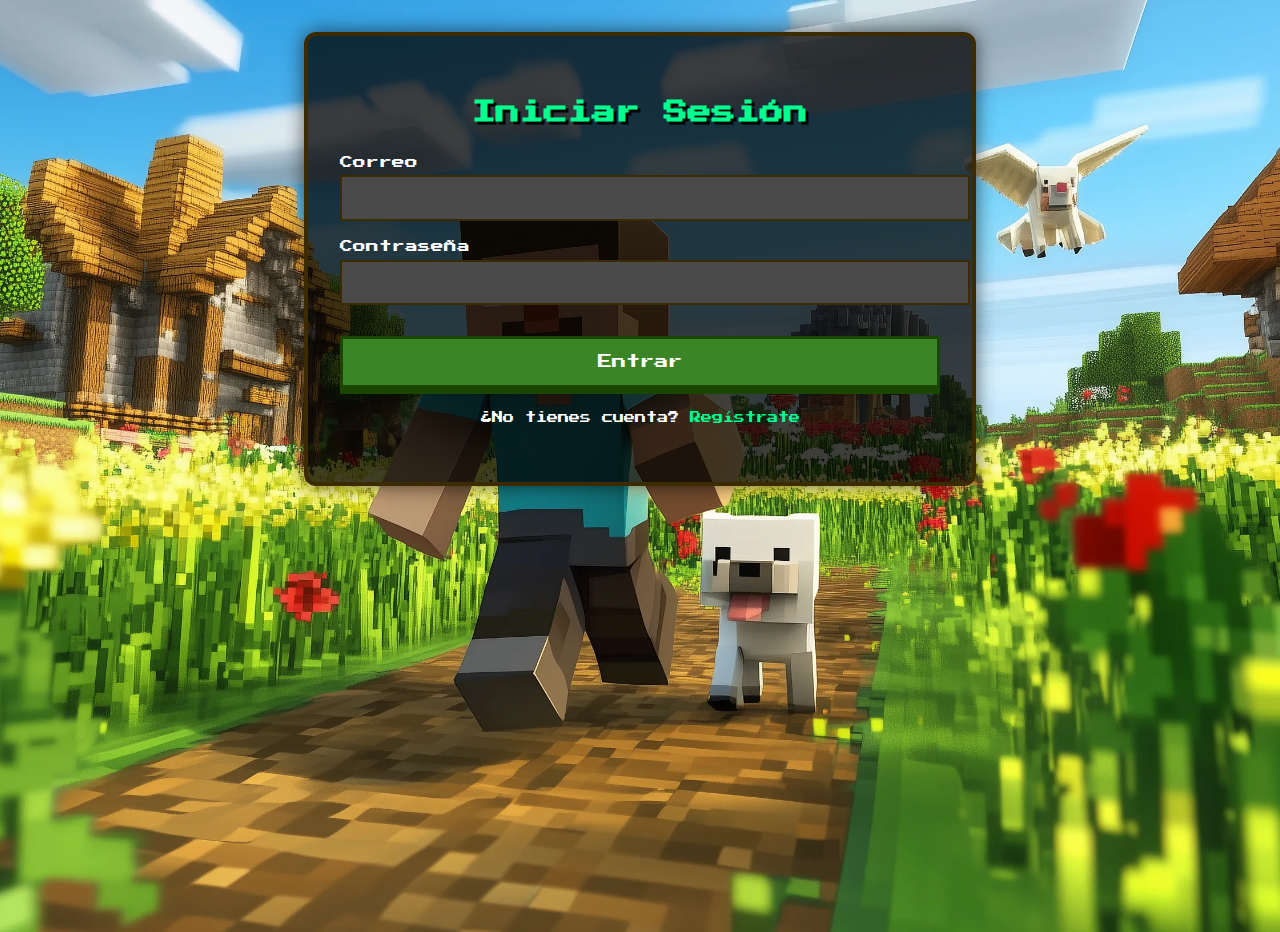
<file: index.html>
<!DOCTYPE html>
<html lang="es">
<head>
  <meta charset="UTF-8" />
  <meta name="viewport" content="width=device-width, initial-scale=1.0" />
  <title>Login - Backoffice</title>
  <link rel="stylesheet" href="style.css" />
  <script src="auth.js" defer></script>
</head>

<body class="login">
  <div class="menu-container">
    <h1 class="title">Iniciar Sesión</h1>

    <form class="menu-form" onsubmit="return login(event)">
      <label for="email">Correo</label>
      <input type="email" id="email" required />

      <label for="password">Contraseña</label>
      <input type="password" id="password" required />

      <button class="mc-button" type="submit">Entrar</button>
    </form>

    <p class="menu-link">
      ¿No tienes cuenta? 
      <a href="register.html">Regístrate</a>
    </p>
  </div>
</body>
</html>
</file>
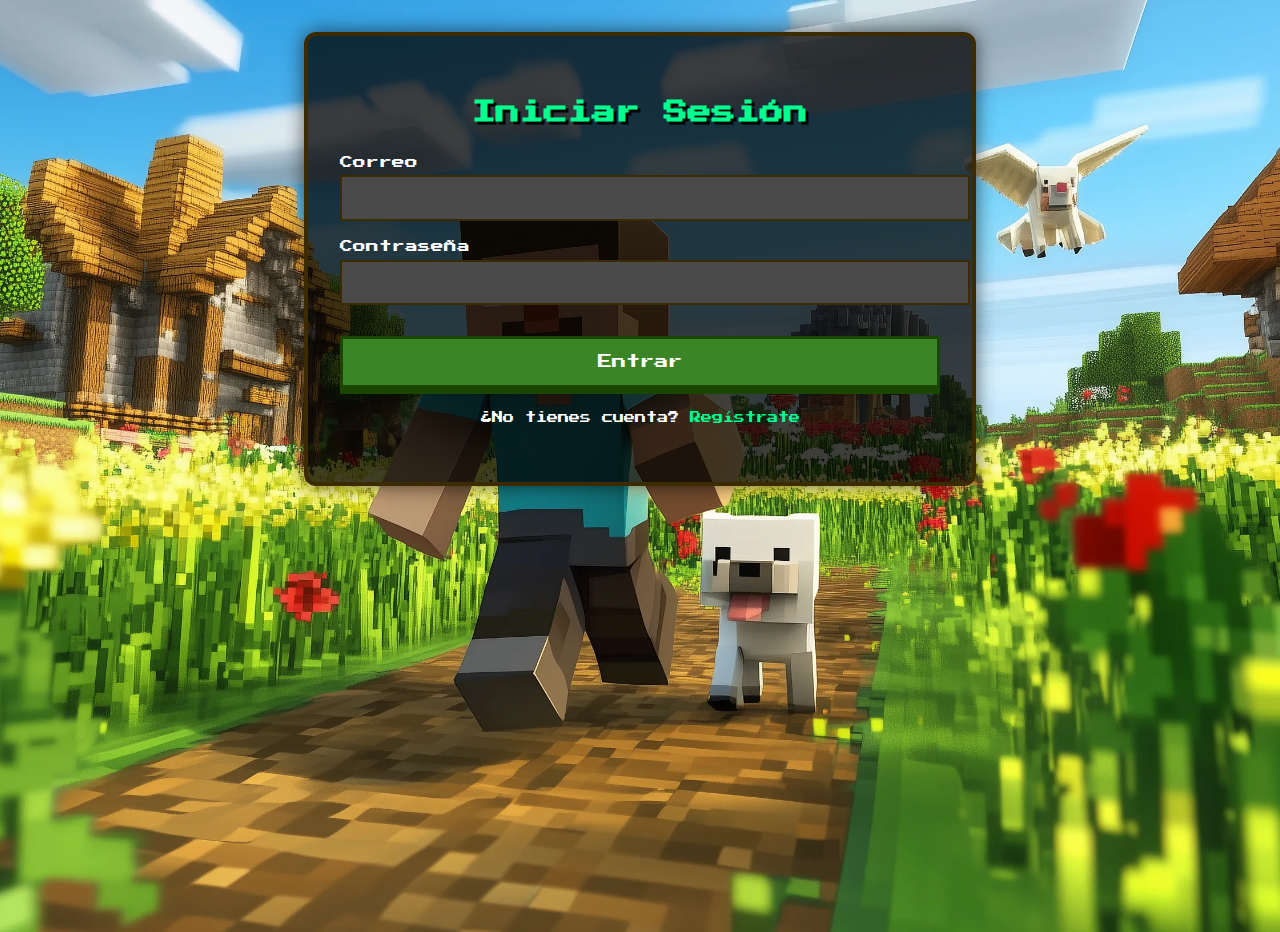
<file: home.html>
<!DOCTYPE html>
<html lang="es">
<head>
  <meta charset="UTF-8">
  <meta name="viewport" content="width=device-width, initial-scale=1.0">
  <title>Mi Portafolio</title>
  <link rel="stylesheet" href="home.css">
</head>
<body class="home">
  <button class="logout-button" onclick="logout()">Cerrar sesión</button>

  <div class="menu-container">
    <header class="home-header">
      <h1 class="title">Panel de Proyectos</h1>
    </header>

    <div class="home-content">
      <div class="add-project-panel">
        <h2>Agregar Proyecto</h2>

        <form id="add-project-form" onsubmit="addProject(); return false;">
          <div class="form-group">
            <label for="project-title">Título</label>
            <input type="text" id="project-title" required>
          </div>

          <div class="form-group">
            <label for="project-description">Descripción</label>
            <input type="text" id="project-description" required>
          </div>

          <div class="form-group">
            <label for="project-tech">Tecnologías (separadas por coma)</label>
            <input type="text" id="project-tech" required>
          </div>

          <div class="form-group">
            <label for="project-repo">Repositorio</label>
            <input type="url" id="project-repo">
          </div>

          <div class="form-group">
            <label for="project-image-url">URL de Imagen</label>
            <input type="url" id="project-image-url">
          </div>

          <button type="submit" class="mc-button">Agregar Proyecto</button>
        </form>

        <form id="edit-project-form" style="display:none;" onsubmit="updateProject(); return false;">
          <div class="form-group">
            <label for="edit-project-title">Título</label>
            <input type="text" id="edit-project-title" required>
          </div>

          <div class="form-group">
            <label for="edit-project-description">Descripción</label>
            <input type="text" id="edit-project-description" required>
          </div>

          <div class="form-group">
            <label for="edit-project-tech">Tecnologías (separadas por coma)</label>
            <input type="text" id="edit-project-tech" required>
          </div>

          <div class="form-group">
            <label for="edit-project-repo">Repositorio</label>
            <input type="url" id="edit-project-repo">
          </div>

          <div class="form-group">
            <label for="edit-project-image-url">URL de Imagen</label>
            <input type="url" id="edit-project-image-url">
          </div>

          <button type="submit" class="mc-button">Actualizar Proyecto</button>
          <button type="button" class="mc-button" onclick="cancelEdit()">Cancelar</button>
        </form>
      </div>

      <div class="projects-panel">
        <h2>Mis Proyectos</h2>
        <div id="projects-list" class="projects-list">
        </div>
      </div>
    </div>
  </div>

  <script src="auth.js"></script>
</body>
</html>
</file>
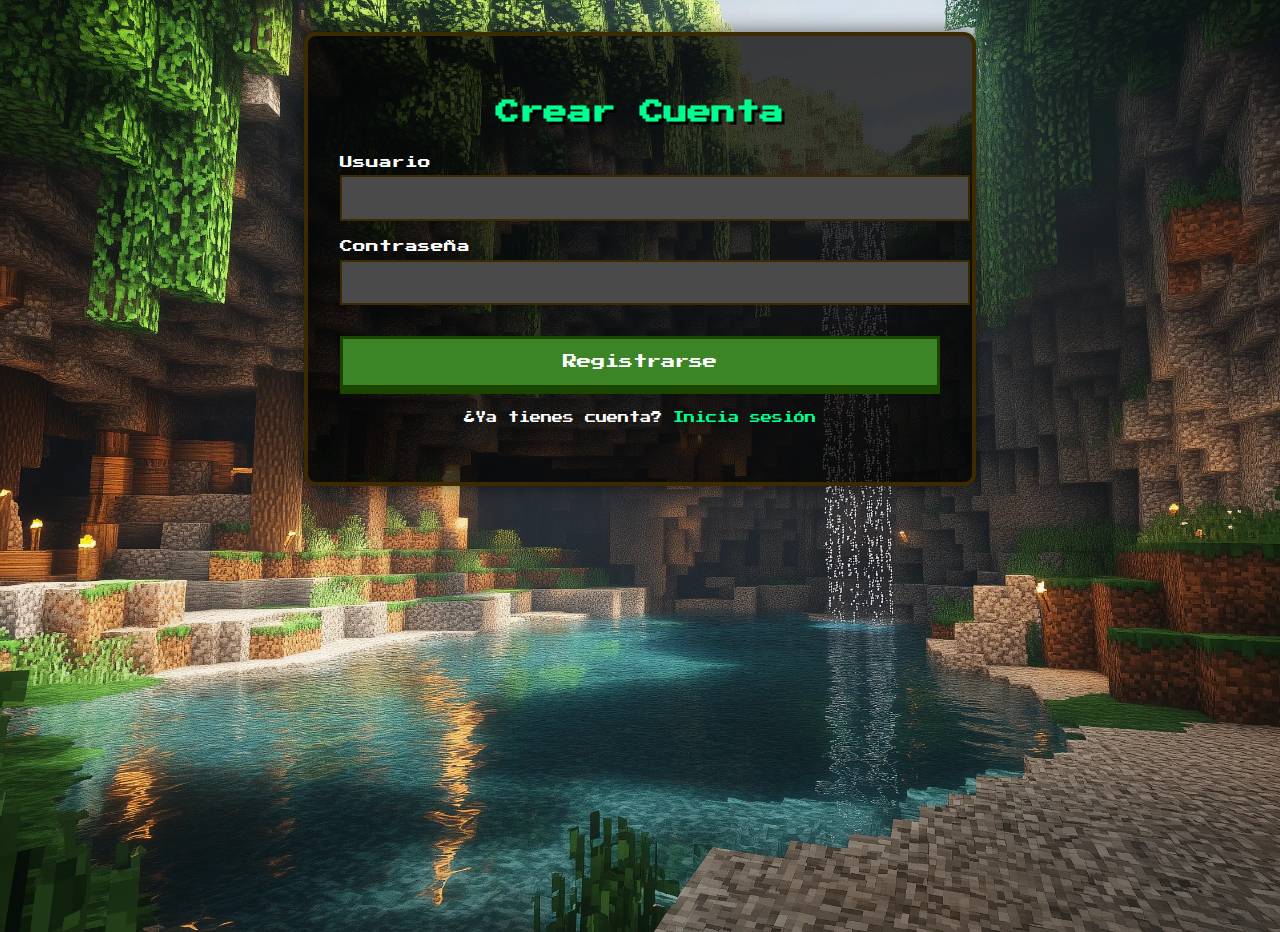
<file: register.html>
<!DOCTYPE html>
<html lang="es">
<head>
  <meta charset="UTF-8" />
  <meta name="viewport" content="width=device-width, initial-scale=1.0" />
  <title>Registro - Backoffice</title>
  <link rel="stylesheet" href="style.css" />
  <script src="auth.js" defer></script>
</head>

<body class="register">
  <div class="menu-container">

    <h1 class="title">Crear Cuenta</h1>

    <form class="menu-form" onsubmit="return register(event)">
      <label for="newUser">Usuario</label>
      <input type="text" id="newUser" required />

      <label for="newPass">Contraseña</label>
      <input type="password" id="newPass" required />

      <button class="mc-button" type="submit">Registrarse</button>
    </form>

    <p class="menu-link">
      ¿Ya tienes cuenta?
      <a href="index.html">Inicia sesión</a>
    </p>

  </div>
</body>
</html>
</file>
<file: style.css>
@import url('https://fonts.googleapis.com/css2?family=Press+Start+2P&display=swap');

body {
  margin: 0;
  min-height: 100vh;
  font-family: 'Press Start 2P', cursive;
  color: #fff;
}

/* Login */
body.login {
  background: url('img/Fondo_1.png') center / cover no-repeat;
}

/* Register */
body.register {
  background: url('img/Fondo_2.png') center / cover no-repeat;
}

.menu-container {
  background: rgba(0, 0, 0, 0.75);
  border: 4px solid #3c2a00;
  border-radius: 12px;
  padding: 3rem 2rem;
  text-align: center;
  width: 95%;
  max-width: 600px;
  box-shadow: 0 0 20px rgba(0,0,0,0.6);
  margin: 2rem auto;
}

.title {
  font-size: 1.5rem;
  color: #00ff90;
  text-shadow: 3px 3px #000;
  margin-bottom: 2rem;
}

.menu-form label {
  display: block;
  text-align: left;
  margin-bottom: 0.4rem;
  font-size: 0.8rem;
}

.menu-form input {
  width: 100%;
  padding: 0.8rem;
  font-size: 0.9rem;
  border: 2px solid #3c2a00;
  margin-bottom: 1.2rem;
  background: #4a4a4a;
  color: #fff;
}

.mc-button {
  background: #3c8527;
  border: 3px solid #1a4600;
  color: #fff;
  font-family: 'Press Start 2P', cursive;
  padding: 1rem;
  font-size: 0.9rem;
  width: 100%;
  margin-top: 0.7rem;
  cursor: pointer;
  box-shadow: 0 6px #1a4600;
  transition: all 0.1s;
}

.mc-button:hover {
  background: #4caf50;
  box-shadow: 0 3px #1a4600;
  transform: translateY(3px);
}

.menu-link {
  margin-top: 1.5rem;
  font-size: 0.7rem;
}

a {
  color: #00ff90;
  text-decoration: none;
}

@media (max-width: 600px) {
  .menu-container {
    padding: 2rem 1rem;
    max-width: 95%;
  }
  .title {
    font-size: 1.1rem;
  }
}
</file>
<file: home.css>
@import url('https://fonts.googleapis.com/css2?family=Press+Start+2P&display=swap');

body.home {
  background: url('img/Fondo_3.png') center / cover no-repeat;
  font-family: 'Press Start 2P', cursive;
  color: #fff;
  margin: 0;
  min-height: 100vh;
}

body.home .menu-container {
  background: rgba(0,0,0,0.75);
  border: 4px solid #3c2a00;
  border-radius: 12px;
  padding: 1.5rem;
  width: calc(100% - 20px);  
  height: calc(100vh - 20px); 
  max-width: none;
  margin: 10px;               
  box-sizing: border-box;     
  display: flex;
  flex-direction: column;
}

.home-header {
  margin-bottom: 2rem;
}

.home-header .title {
  font-size: clamp(1.3rem, 2vw, 2rem);
  color: #00ff90;
  text-shadow: 2px 2px #000;
}

.home-content {
  display: flex;
  gap: 2rem;
  flex: 1;
  align-items: flex-start;
}

.add-project-panel {
  flex: 0 0 350px;
  background: rgba(0,0,0,0.85);
  border: 3px solid #3c2a00;
  border-radius: 12px;
  padding: 1.5rem;
  display: flex;
  flex-direction: column;
  box-shadow: 0 0 15px rgba(0,0,0,0.7);
  text-align: left;
  height: auto;
}
.add-project-panel form,
#add-project-form,
#edit-project-form {
  display: flex;
  flex-direction: column;
  gap: 1rem;
  width: 100%;
}


.form-group {
  display: flex;
  flex-direction: column;
  gap: 0.6rem;
  width: 100%;
}


.add-project-panel label {
  font-size: 0.9rem;
  color: #00ff90;
  text-shadow: 1px 1px #000;
  margin-bottom: 0;
}


.add-project-panel input {
  width: 100%;
  padding: 0.7rem;
  border: 2px solid #3c2a00;
  background: #4a4a4a;
  color: #fff;
  font-family: 'Press Start 2P', cursive;
  box-sizing: border-box;
  border-radius: 4px;
}


.add-project-panel .mc-button {
  padding: 0.9rem;
  margin-top: 0.8rem;
  width: 100%;
  cursor: pointer;
  border: 3px solid #1a4600;
  background: #3c8527;
  color: #fff;
  font-family: 'Press Start 2P', cursive;
  transition: background 0.3s;
}

.add-project-panel .mc-button:hover {
  background: #4caf50;
}


.projects-panel {
  flex: 1; 
  background: rgba(0,0,0,0.85);
  border: 3px solid #3c2a00;
  border-radius: 12px;
  padding: 1.5rem;
  display: flex;
  flex-direction: column;
  box-shadow: 0 0 15px rgba(0,0,0,0.7);
  overflow: hidden;
  text-align: left;
  align-items: flex-start;
}


.projects-panel h2, .add-project-panel h2 {
  font-size: 1.1rem;
  color: #00ff90;
  margin-bottom: 1rem;
  text-shadow: 2px 2px #000;
  text-align: left;
}

.projects-list {
  display: grid;
  grid-template-columns: repeat(3, 1fr);
  gap: 1rem;
  overflow-y: auto;
  margin-top: 0.5rem;
  padding-right: 0.5rem; 
}

.project-card {
  background: rgba(60, 42, 0, 0.6);
  border: 2px solid #1a4600;
  border-radius: 8px;
  padding: 0.6rem;
  text-align: left;
  box-sizing: border-box;
  transition: box-shadow 0.3s;
}

.project-card:hover {
  box-shadow: 0 0 20px rgba(60,42,0,0.9);
}

.project-card h3 {
  margin: 0 0 0.8rem 0;
}

.project-card p {
  font-size: 0.7rem;
  margin: 0.5rem 0;
  line-height: 1.5;
}

.project-card a {
  font-size: 0.7rem;
  color: #00ff90;
  text-decoration: underline;
  word-break: break-all;
}

.project-card .mc-button {
  font-size: 0.65rem;
  padding: 0.5rem;
  margin-top: 0.5rem;
  width: auto;
  background: #3c8527;
  border: 2px solid #1a4600;
  cursor: pointer;
  transition: background 0.3s;
}

.project-card .mc-button:hover {
  background: #4caf50;
}

.projects-list::-webkit-scrollbar {
  width: 8px;
}

.projects-list::-webkit-scrollbar-thumb {
  background: #3c8527;
  border-radius: 4px;
}

@media (max-width: 900px) {
  .home-content {
    flex-direction: column;
  }

  .add-project-panel {
    flex: 1 1 auto; 
    margin-bottom: 1rem;
    height: auto; 
  }

  .projects-list {
    grid-template-columns: 1fr;
  }
}
</file>
